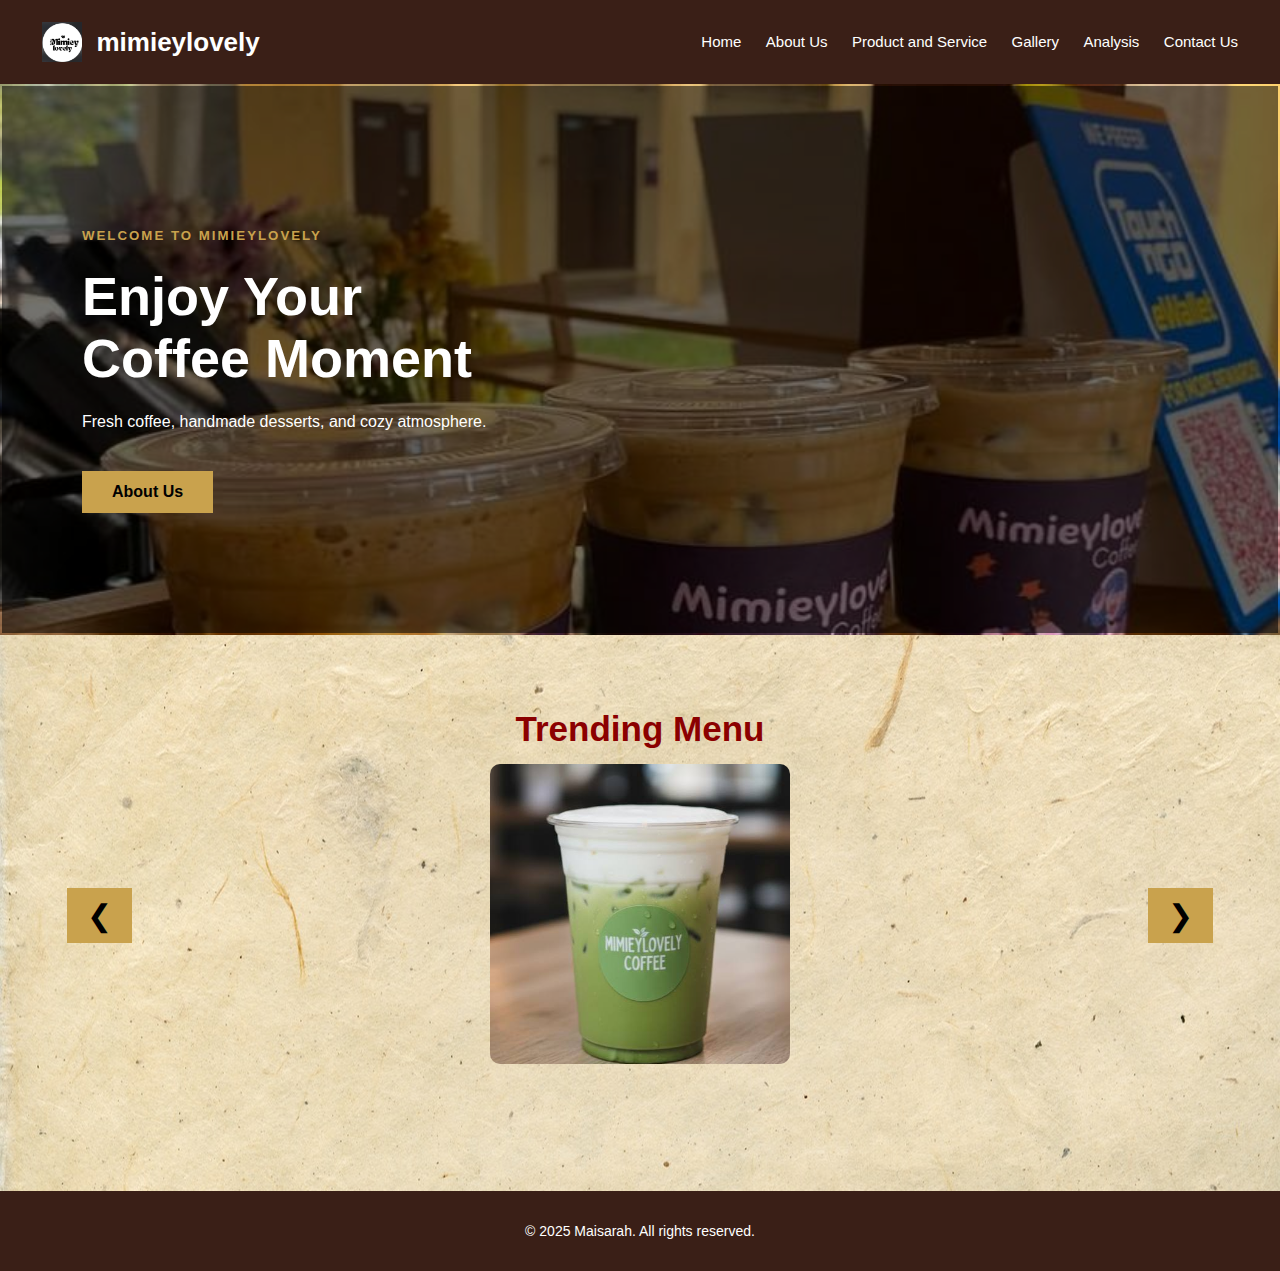
<file: index.html>
<!DOCTYPE html>
<html>
<head>
    <meta charset="utf-8">
    <meta name="viewport" content="width=device-width, initial-scale=1">
    <title>Mimieylovely Cafe</title>
    <link rel="stylesheet" href="style.css">
</head>

<body>
 

<table class="nav-bar">
  <tr>
   <td class="logo-area">
      <img src="image/logo.jpg" class="logo-img">
      <span class="logo-text">mimieylovely</span>
    </td>
    <td align="right" class="nav-links">
      <a href="index.html">Home</a>
      <a href="about_us.html">About Us</a>
      <a href="product_service.html">Product and Service</a>
      <a href="gallery.html">Gallery</a>
      <a href="analysis.html">Analysis</a>
      <a href="contact_detail.html">Contact Us</a>

    </td>
  </tr>
</table>

<table class="hero">
  <tr>
    <td class="hero-content">
      <h5>WELCOME TO MIMIEYLOVELY</h5>
      <h1>Enjoy Your<br>Coffee Moment</h1>
      <p>Fresh coffee, handmade desserts, and cozy atmosphere.</p>
      <a href="about_us.html" class="btn">About Us</a>
   
  </tr>
</table>




<table class="trending">
  <tr>
    <th colspan="3">Trending Menu</th>
  </tr>

  <tr>
    <td align="center">
      <button onclick="prevSlide()">❮</button>
    </td>

    <td align="center">
      <img id="menuSlide"
           src="image/matcha.jpg"
           class="menu-img">
    </td>

    <td align="center">
      <button onclick="nextSlide()">❯</button>
    </td>
  </tr>
</table>

<script>

  const images = [
    "image/dirtymatcha.jpg",
    "image/mactaro.jpg",
    "image/taro.jpg",
    "image/matcha.jpg",
  ];

  let currentIndex = 0;
  const slideImg = document.getElementById("menuSlide");

  function nextSlide() {
    currentIndex++;
    if (currentIndex >= images.length) {
      currentIndex = 0;
    }
    slideImg.src = images[currentIndex];
  }

  function prevSlide() {
    currentIndex--;
    if (currentIndex < 0) {
      currentIndex = images.length - 1;
    }
    slideImg.src = images[currentIndex];
  }

  {
   alert("Welcome to Mimieylovely home page 😎 <3 \n Hope you enjoy your time")
  }

</script>

<table class="footer">
    <tr>
        <td>&copy 2025 Maisarah. All rights reserved.</td>
    </tr>
</table>

</body>



</html>
</file>
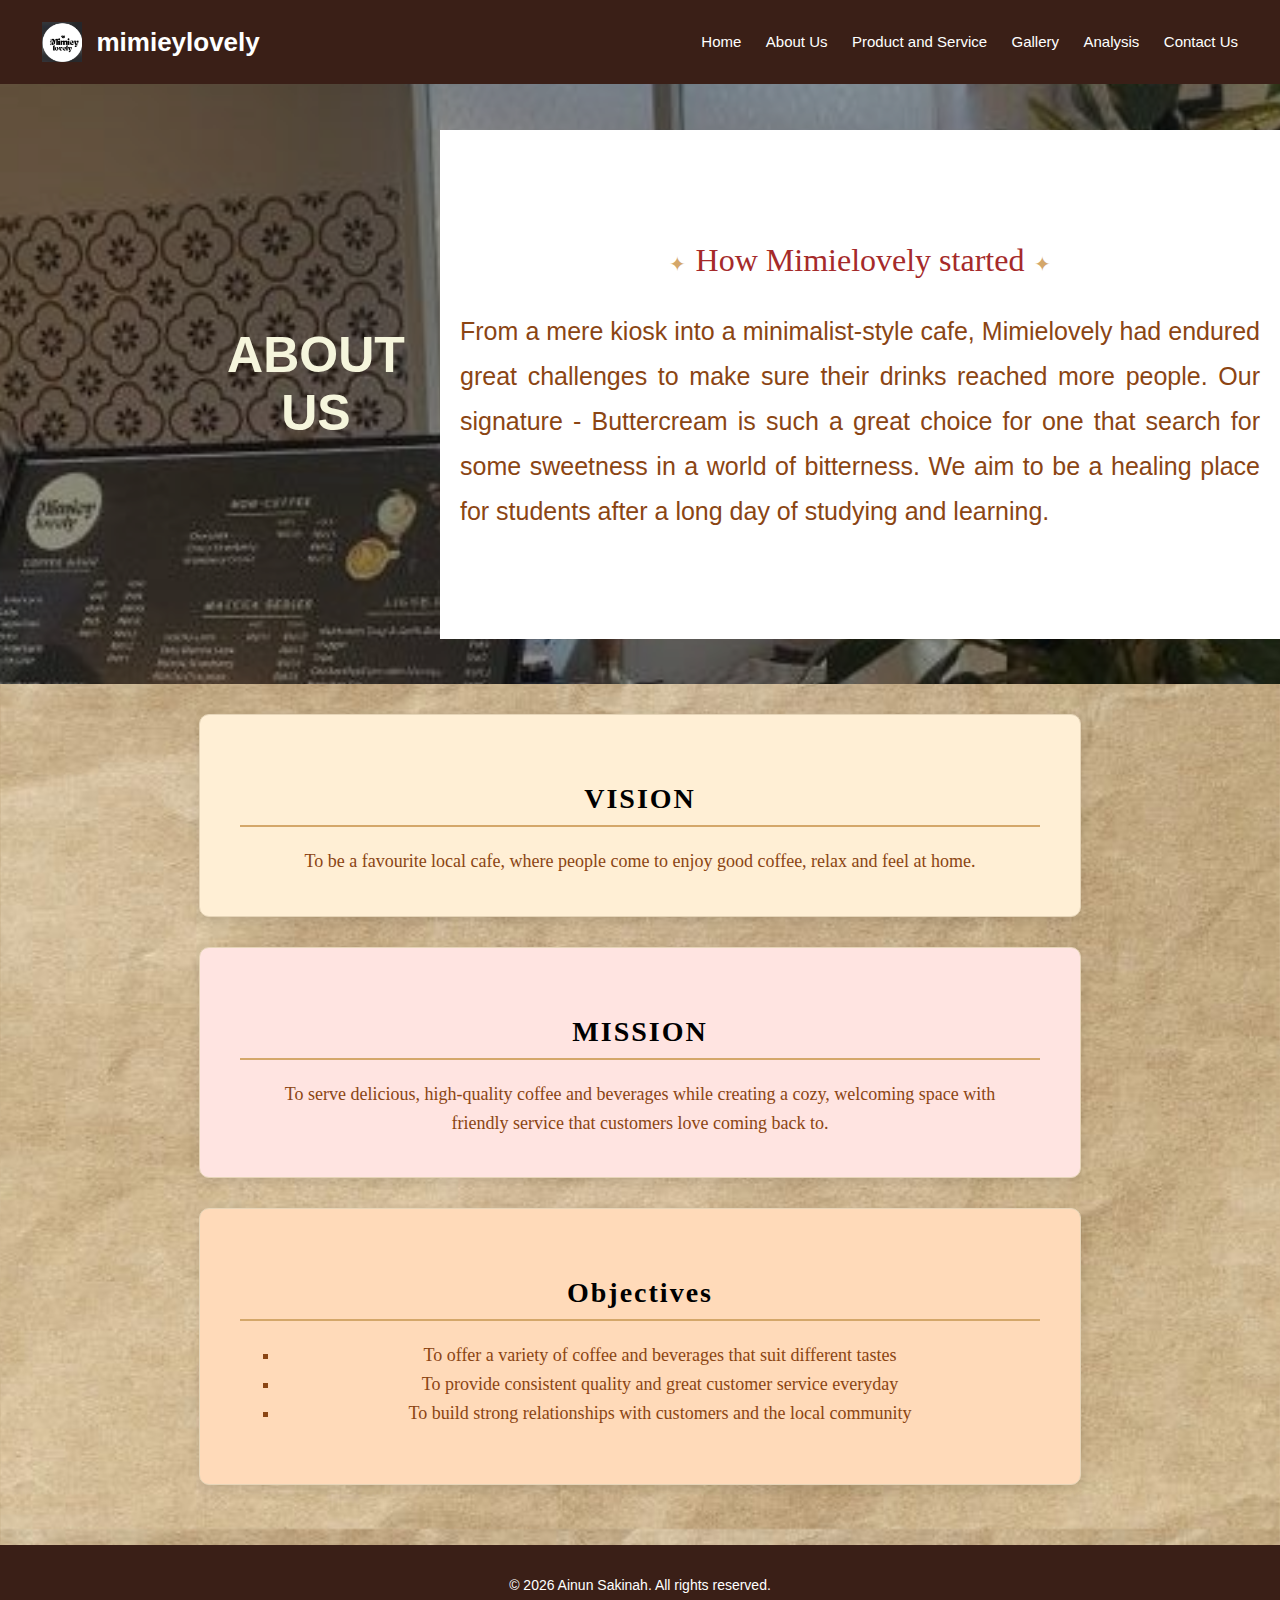
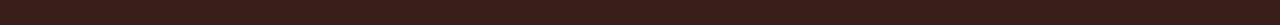
<file: about_us.html>
<!DOCTYPE html>
<html>
<head>
	<meta charset="utf-8">
	<meta name="viewport" content="width=device-width, initial-scale=1">
	<title>About Us</title>

	<link rel="stylesheet" type="text/css" href="CSS/style1.css">
	<style>
		body
		{
			background-image: url(image/bg_image.jpg);
			width: 100%;
			height: 500px;
			background-size: 100%;
			background-position: center;
		}
		h1
		{
			font-size: 50px;
			color: beige;
			text-align: center;
		}
		.story-section h3
		{
			color: brown;
			font-size: 32px;
			font-weight: 400;
			margin-bottom: 30px;
			font-family: Georgia, serif;

		}
		.story-section p
		{
			font-family: arial;
			text-align: justify;
			font-size: 25px;
			color: saddlebrown;
			line-height: 1.8;
			font-weight: 300;
		}

		section 
		{
			position: relative;
			height: 600px;
			background-image: url(image/bg.jpeg);
			background-size: cover;
			background-position: center;
			background-attachment: fixed;
			display: flex;
			align-items: center;
			justify-content: center;
			overflow: hidden;
		}
		@media (max-width: 768px)
		{
			section
			{
				height: 500px;
			}

			section h1
			{
				font-size: 48px;
				letter-spacing: 4px;
			}

		}
		
	</style>
</head>
<body>

<table class="nav-bar">
  <tr>
   <td class="logo-area">
      <img src="image/logo.jpeg" class="logo-img">
      <span class="logo-text">mimieylovely</span>
    </td>
    <td align="right" class="nav-links">
      <a href="index.html">Home</a>
      <a href=about_us.html>About Us</a>
      <a href="product_service.html">Product and Service</a>
      <a href="gallery.html">Gallery</a>
      <a href="analysis.html">Analysis</a>
      <a href="contact_detail.html">Contact Us</a>

    </td>
  </tr>
</table>

	<section>
		<h1>ABOUT US</h1>
		<br>
		

		<div class="story-section">
			<h3>How Mimielovely started</h3>

			<p>From a mere kiosk into a minimalist-style cafe, Mimielovely had endured great challenges to make sure their drinks reached more people. Our signature - Buttercream is such a great choice for one that search for some sweetness in a world of bitterness. We aim to be a healing place for students after a long day of studying and learning.  </p>
		</div>
	</section>
	
<div class="vision">
	<h3>VISION</h3>

	<p>To be a favourite local cafe, where people come to enjoy good coffee, relax and feel at home.</p>
</div>



<div class="mission">
	<h3>MISSION</h3>
		<p>To serve delicious, high-quality coffee and beverages while creating a cozy, welcoming space with friendly service that customers love coming back to.</p>
</div>
	
<div class="objectives">
	<h3>Objectives</h3>

	<ul style="list-style-type: square;">
		<li>To offer a variety of coffee and beverages that suit different tastes</li>
		<li>To provide consistent quality and great customer service everyday</li>
		<li>To build strong relationships with customers and the local community</li>
	</ul>
</div>
<table class="footer">
    <tr>
        <td>&copy; 2026 Ainun Sakinah. All rights reserved.</td>
    </tr>
</table>
	
</body>
</html>
</file>
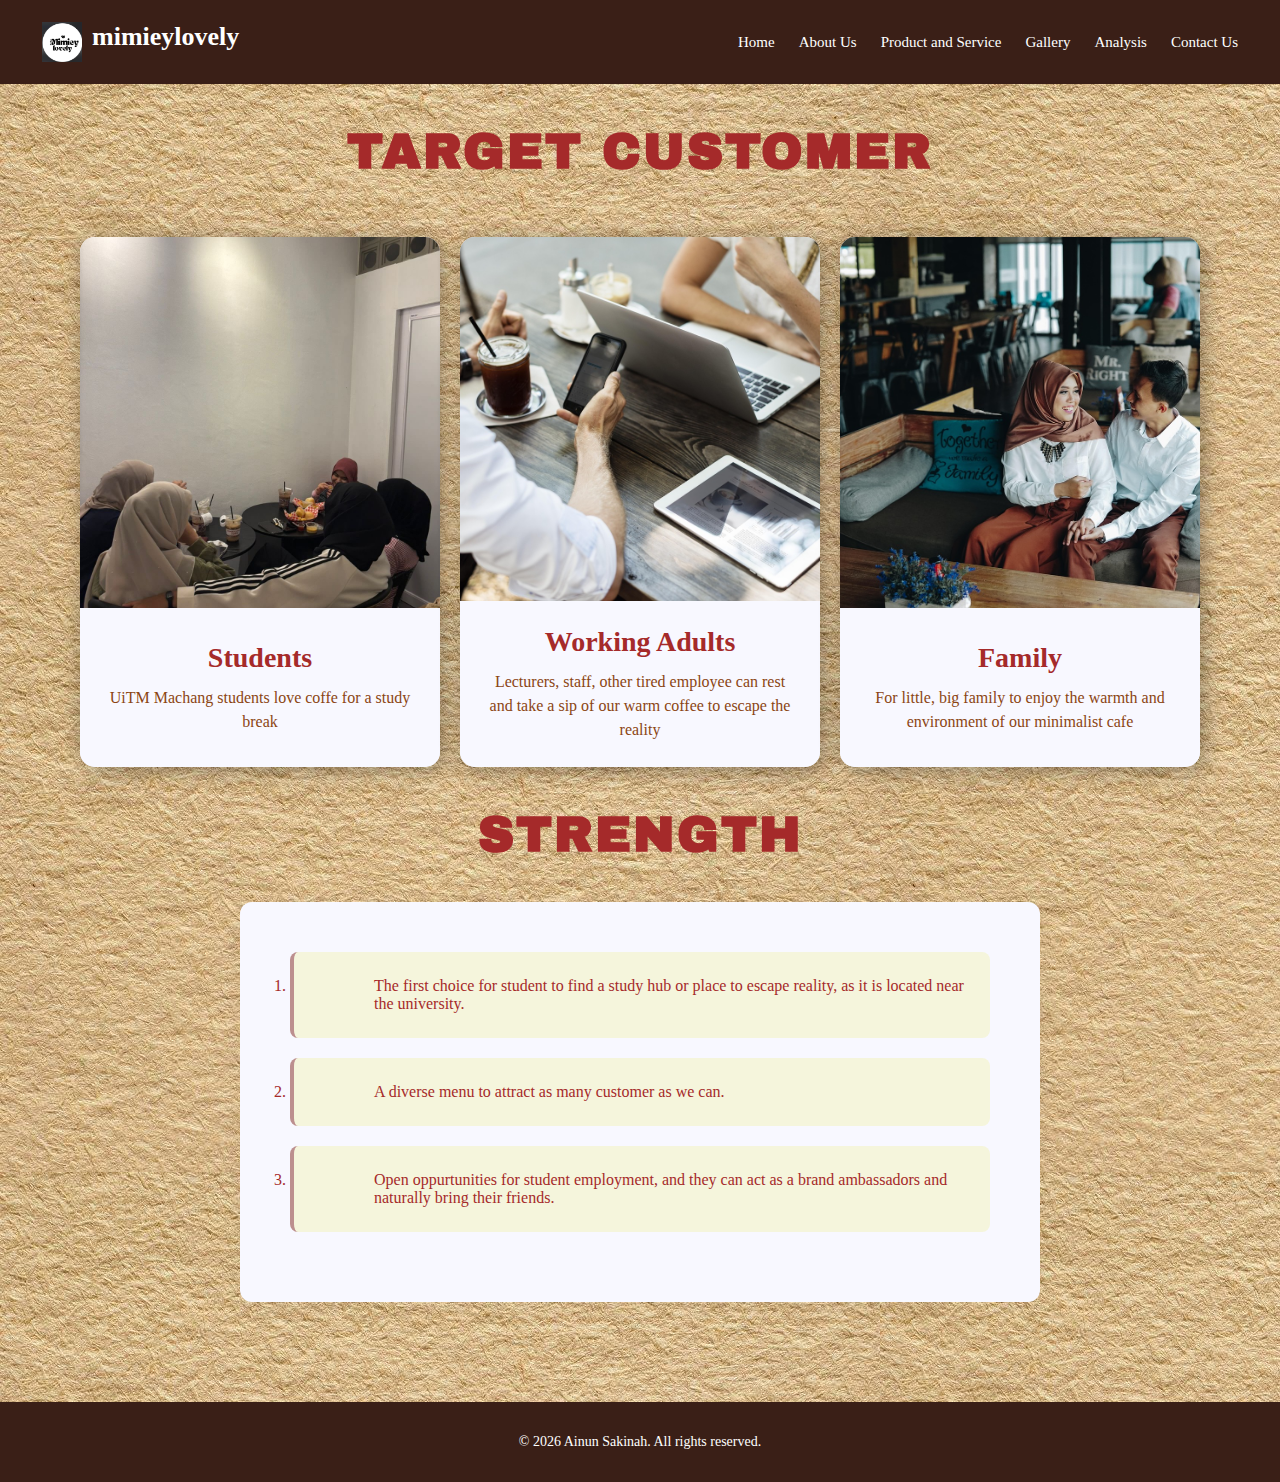
<file: analysis.html>
<!DOCTYPE html>
<html>
<head>
	<meta charset="utf-8">
	<meta name="viewport" content="width=device-width, initial-scale=1">
	<title>Analysis</title>
	
	<link rel="stylesheet" type="text/css" href="CSS/style_analysis.css">
	<link href='https://fonts.googleapis.com/css?family=Archivo Black' rel='stylesheet'>
	<style>
		body 
		{
			background-image: url(image/bg2.jpg);
		}
		.page-title
		{
			font-family: 'archivo black';
			text-align: center;
			color: brown;
			font-size: 50px;
			letter-spacing: 2px;
			margin-bottom: 40px;
			margin-top: 40px;
		}
		.title  
		{
			font-family: 'archivo black';
			text-align: center;
			color: brown;
			font-size: 50px;
			letter-spacing: 2px;
		}
		li 
		{
			counter-increment: strength-counter;
			position: relative;
			padding: 25px 25px 25px 80px;
			margin-bottom: 20px;
			background: beige;
			border-radius: 8px;
			border-left: 4px solid rosybrown;
			font-size: 16px;
			color: brown;
			transition: all 0.3s ease;
		}
		li:hover 
		{
			background: brown;
			color: beige;
		}
	
	</style>
</head>
<body>

	<table class="nav-bar">
  <tr>
   <td class="logo-area">
      <img src="image/logo.jpeg" class="logo-img">
      <span class="logo-text">mimieylovely</span>
    </td>
    <td align="right" class="nav-links">
      <a href="index.html">Home</a>
      <a href=about_us.html>About Us</a>
      <a href="product_service.html">Product and Service</a>
      <a href="gallery.html">Gallery</a>
      <a href="analysis.html">Analysis</a>
      <a href="contact_detail.html">Contact Us</a>

    </td>
  </tr>
</table>

	<h1 class="page-title">TARGET CUSTOMER</h1>
	<br>
<div class="cards-container">
	<div class="card">
		<div class="card-front">
			<img src="image/students.jpg" alt="Image of students at cafe" class="card-image">
			<div class="card-info">
				<h2 class="card-title">Students</h2>
				<p class="card-subtitle">UiTM Machang students love coffe for a study break</p>
			</div>
		</div>
	

		<div class="card-back">
			<div class="icon">☕</div>
			<h2>Our most loyal customers</h2>
			<p>Students at UiTM Machang have discovered that coffee breaks are essential for maintaining focus and productivity during intense study sessions. They have bond over matcha, taro and buttercream while discussing their assignment and notes</p>
		</div>
	</div>


	<div class="card">
		<div class="card-front">
			<img src="image/work.jpg" alt="Image of working people" class="card-image">
			<div class="card-info">
				<h2 class="card-title">Working Adults</h2>
				<p class="card-subtitle">Lecturers, staff, other tired employee can rest and take a sip of our warm coffee to escape the reality</p>
			</div>
		</div>
	

		<div class="card-back">
			<div class="icon">☕</div>
			<h2>For our tired workers</h2>
			<p>Lecturers, staff and others deserved a hug-like coffee to get them relax even for a while. The smoothness of our latte, with a slight bitterness from coffee take the relaxation to another level.</p>
		</div>
	</div>

	<div class="card">
		<div class="card-front">
			<img src="image/family.jpg" alt="Image of family at cafe" class="card-image">
			<div class="card-info">
				<h2 class="card-title">Family</h2>
				<p class="card-subtitle">For little, big family to enjoy the warmth and environment of our minimalist cafe</p>
			</div>
		</div>
	

		<div class="card-back">
			<div class="icon">☕</div>
			<h2>For community</h2>
			<p>When a family want to have a little time with their little ones, or to have a small gathering; our cafe is a perfect choice to enjoy a calm and peaceful environment</p>
		</div>
	</div>
</div>


<h1 class="title">STRENGTH</h1>
<div class="strength">
<ol>
	<li>The first choice for student to find a study hub or place to escape reality, as it is located near the university.</li>
	<li>A diverse menu to attract as many customer as we can.</li>
	<li>Open oppurtunities for student employment, and they can act as a brand ambassadors and naturally bring their friends.</li>
</ol>
</div>

<table class="footer">
    <tr>
        <td>&copy; 2026 Ainun Sakinah. All rights reserved.</td>
    </tr>
</table>
</body>
</html>
</file>
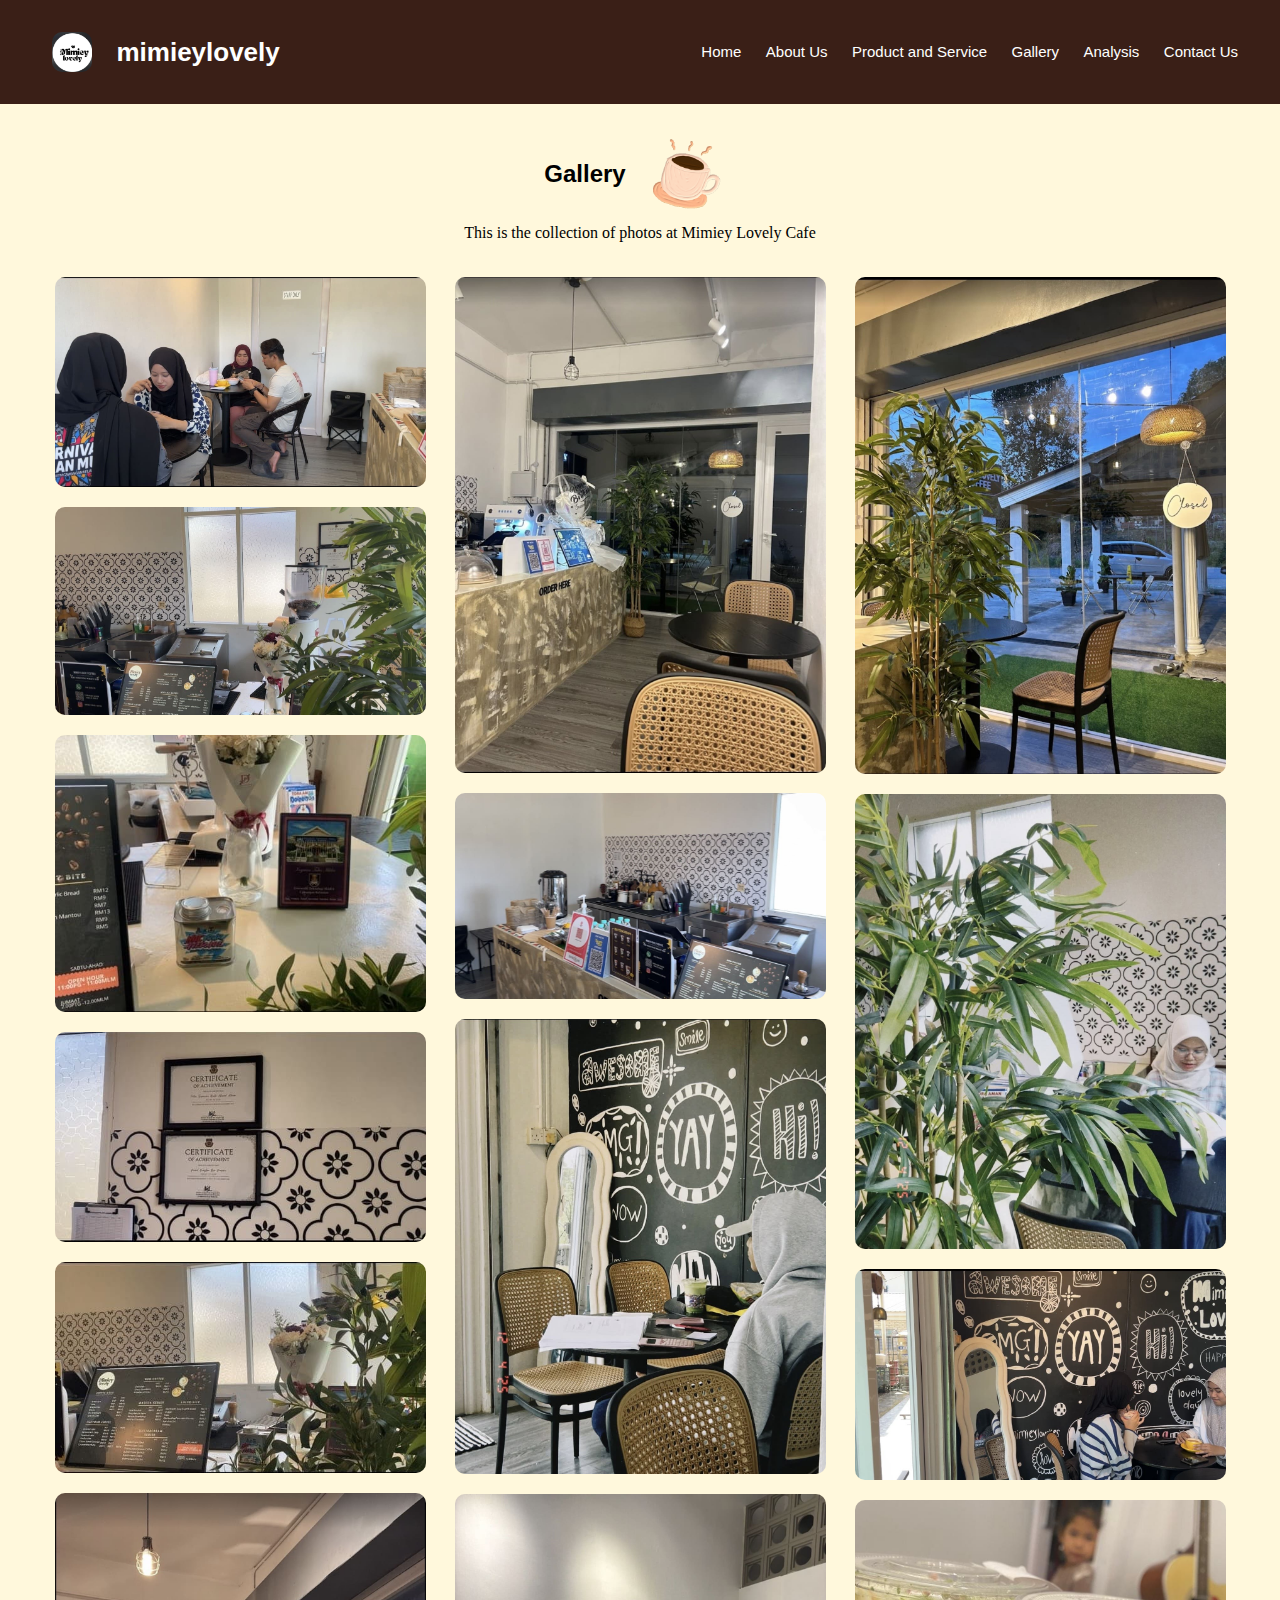
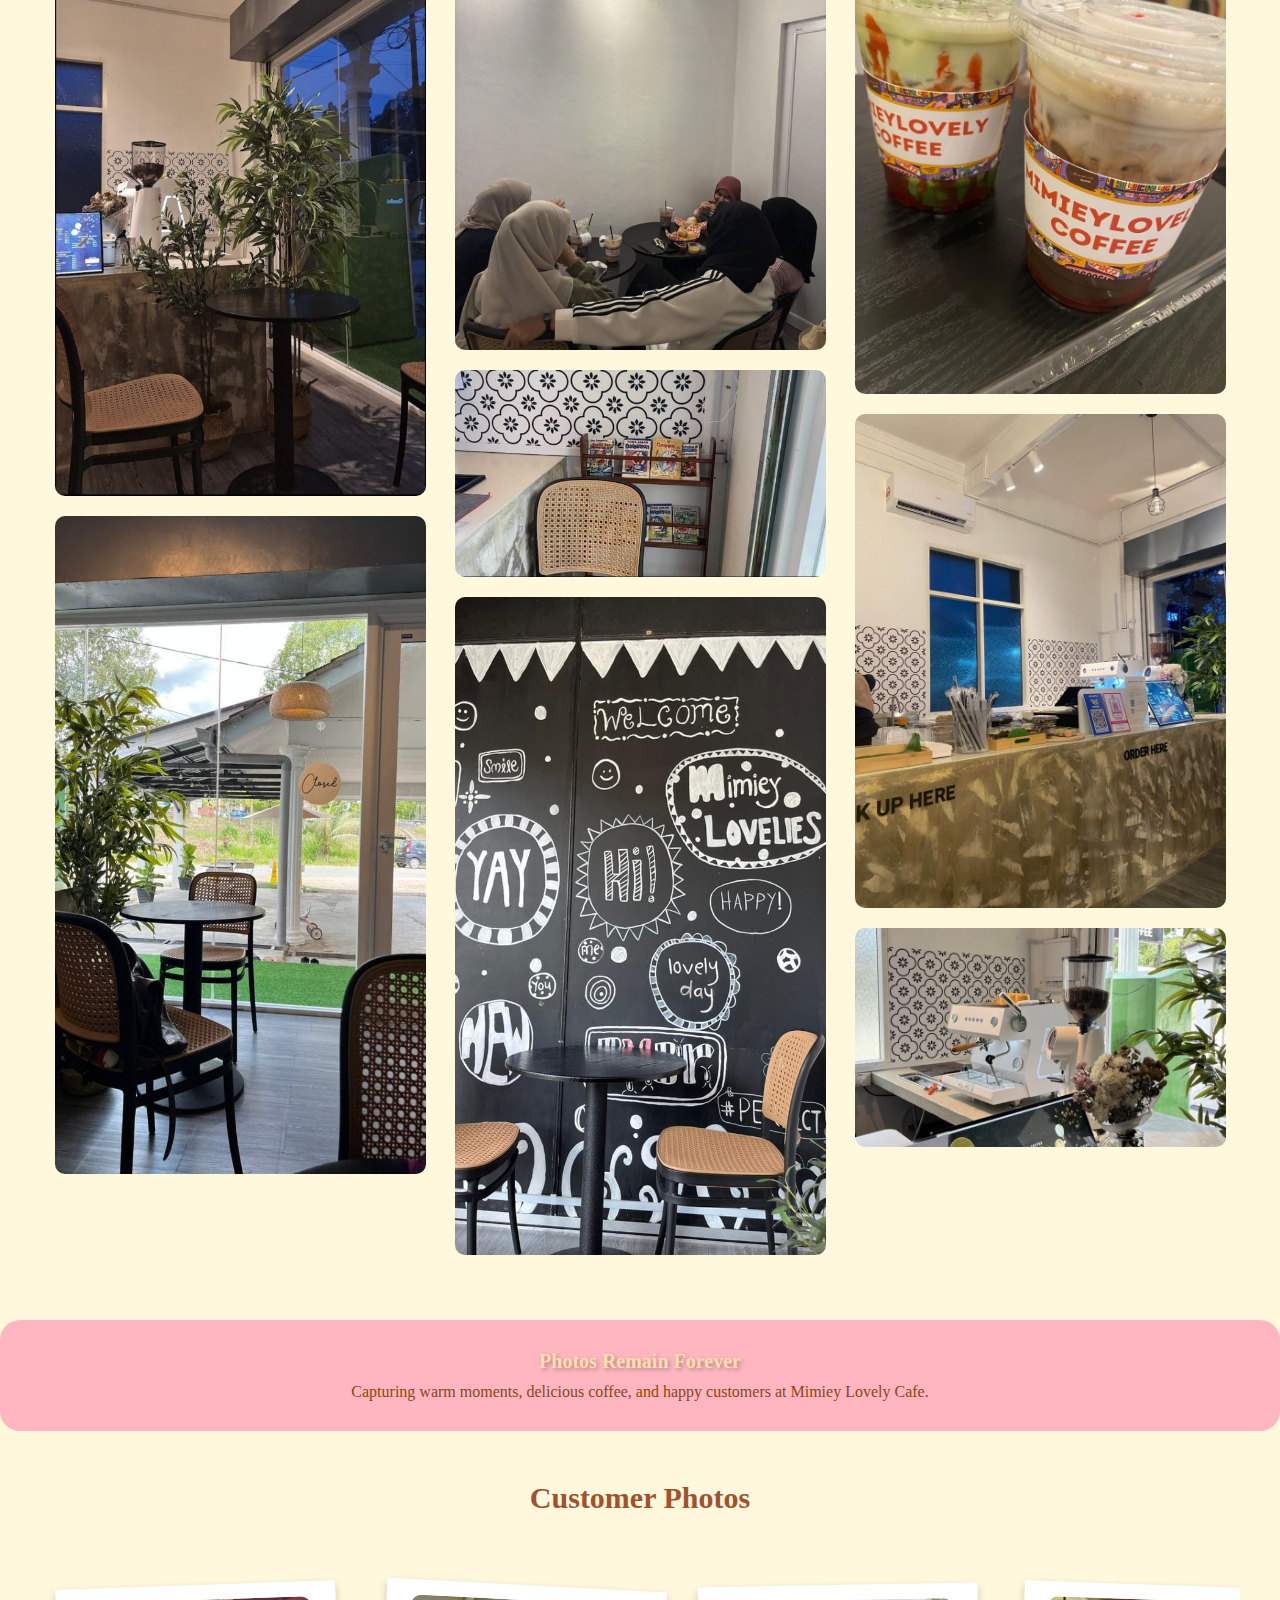
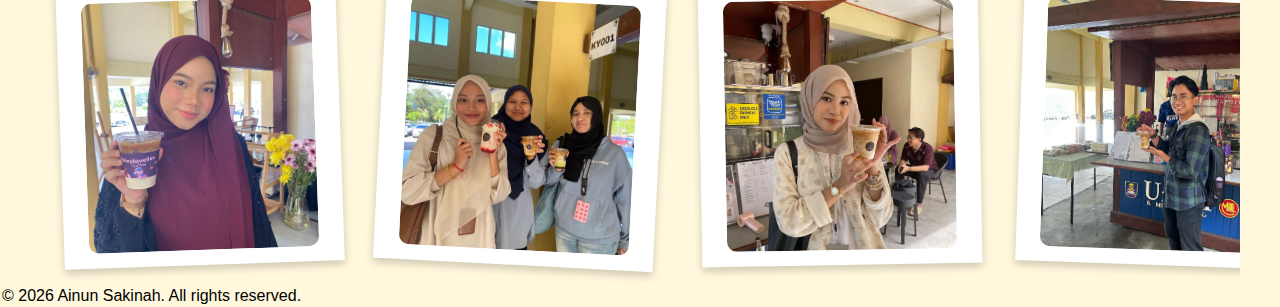
<file: Gallery.html>
<!DOCTYPE html>
<html>
<head>
	<meta charset="utf-8">
	<meta name="viewport" content="width=device-width, initial-scale=1">
	<title>Gallery</title>
	<link rel="stylesheet" type="text/css" href="css/style.css">
	<link rel="stylesheet" type="text/css" href="css/gallery.css">
</head>
<body>

	<table class="nav-bar">
  <tr>
   <td class="logo-area">
      <img src="Image/LogoMimieyLovely.jpg" class="logo-img">
      <span class="logo-text">mimieylovely</span>
    </td>
    <td align="right" class="nav-links">
      <a href="index.html">Home</a>
      <a href=about_us.html>About Us</a>
      <a href="product_service.html">Product and Service</a>
      <a href="gallery.html">Gallery</a>
      <a href="analysis.html">Analysis</a>
      <a href="contact_detail.html">Contact Us</a>

    </td>
    </tr>
    </table>
    <div class="header-gallery">
    <div class="title-gallery">
    <h2>Gallery</h2>
    <img src="Gif/coffee.gif" alt="Images of coffee" class="gif-gallery">
    </div>
    <p>This is the collection of photos at Mimiey Lovely Cafe</p>
    </div>

    <div class="container">
    	<div class="column">
    		<img src="Image/GambarMai.jpg">
    		<img src="Image/coffeemachine.jpg">
         <img src="Image/coffeebean.jpg">
        <img src="Image/certificate.jpg">
        <img src="Image/menu.jpg">
        <img src="Image/nightview.jpg">
        <img src="Image/kerusi.jpg">    
    	</div>

    	<div class="column">
    		<img src="Image/counter.jpg">
        <img src="Image/GambarCafe.jpg">
    		<img src="Image/student.jpg">
    		<img src="Image/students.jpg">
        <img src="Image/chair.jpg"> 
        <img src="Image/wallart.jpg">
    	</div>

    	<div class="column">
    		<img src="Image/outsideview.jpg">
    		<img src="Image/tree.jpg">
        <img src="Image/GambarSab.jpg">
        <img src="Image/drinks.jpg">
        <img src="Image/waitingtime.jpg"> 
        <img src="Image/mesinkopi2.jpg">    
      </div>
    </div>

    <section class="gallery-section">
  <h2>Photos Remain Forever</h2>
  <p>Capturing warm moments, delicious coffee, and happy customers at Mimiey Lovely Cafe.</p>
   </section>


     <h1>Customer Photos</h1>

    <div class="container">
     
        <div class="gallery">
            <div class="polaroid">
                <div class="photo">
                    <img src="images/customer1.jpeg" alt="Customer 1">
                </div>
            </div>
            <div class="polaroid">
                <div class="photo">
                    <img src="images/customer2.jpeg" alt="Customer 2">
                </div>
            </div>
            <div class="polaroid">
                <div class="photo">
                    <img src="images/customer3.jpeg" alt="Customer 3">
                </div>
            </div>
            <div class="polaroid">
                <div class="photo">
                    <img src="images/customer4.jpeg" alt="Customer 4">
                </div>
            </div>
            <div class="polaroid">
                <div class="photo">
                    <img src="images/customer5.jpeg" alt="Customer 5">
                </div>
            </div>
            <div class="polaroid">
                <div class="photo">
                    <img src="images/customer6.jpeg" alt="Customer 6">
                </div>
            </div>
        </div>
    </div>
<table class="footer">
    <tr>
        <td>&copy; 2026 Ainun Sakinah. All rights reserved.</td>
    </tr>
</table>
</body>
</html>
</file>
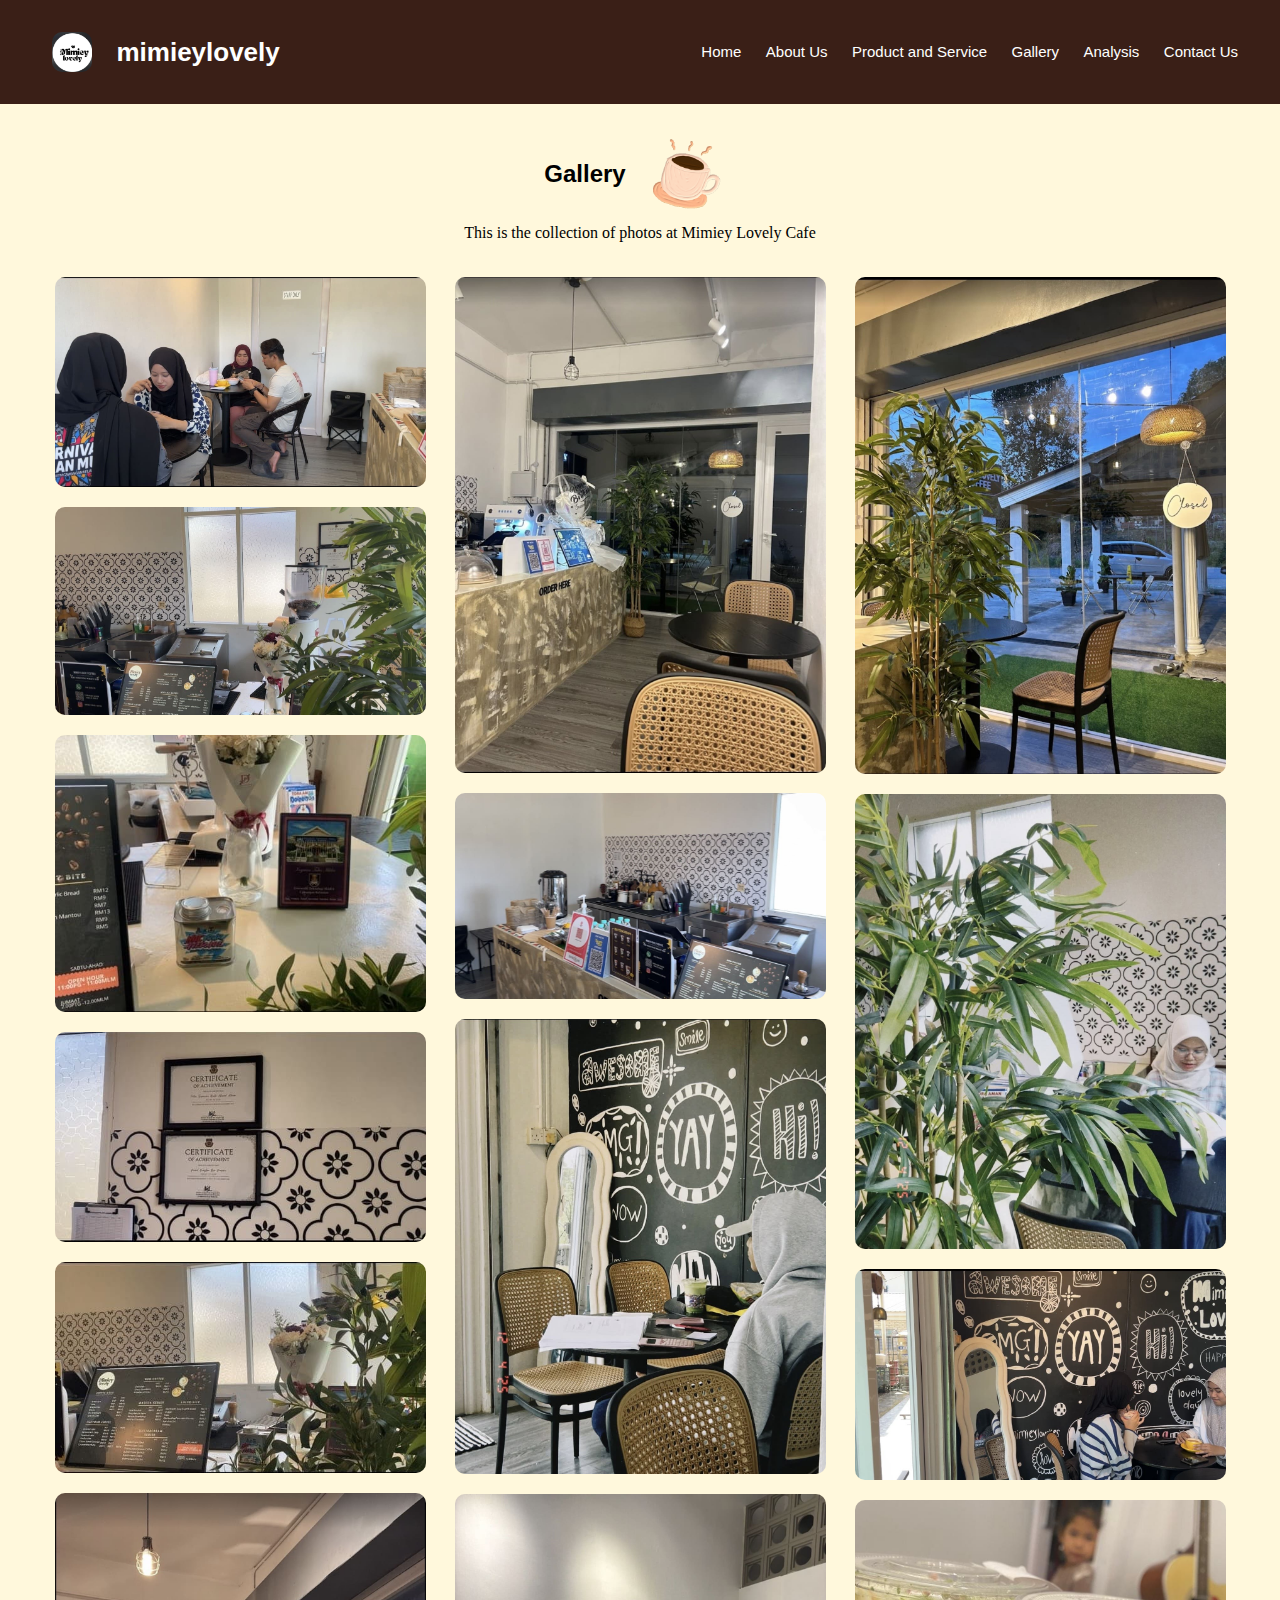
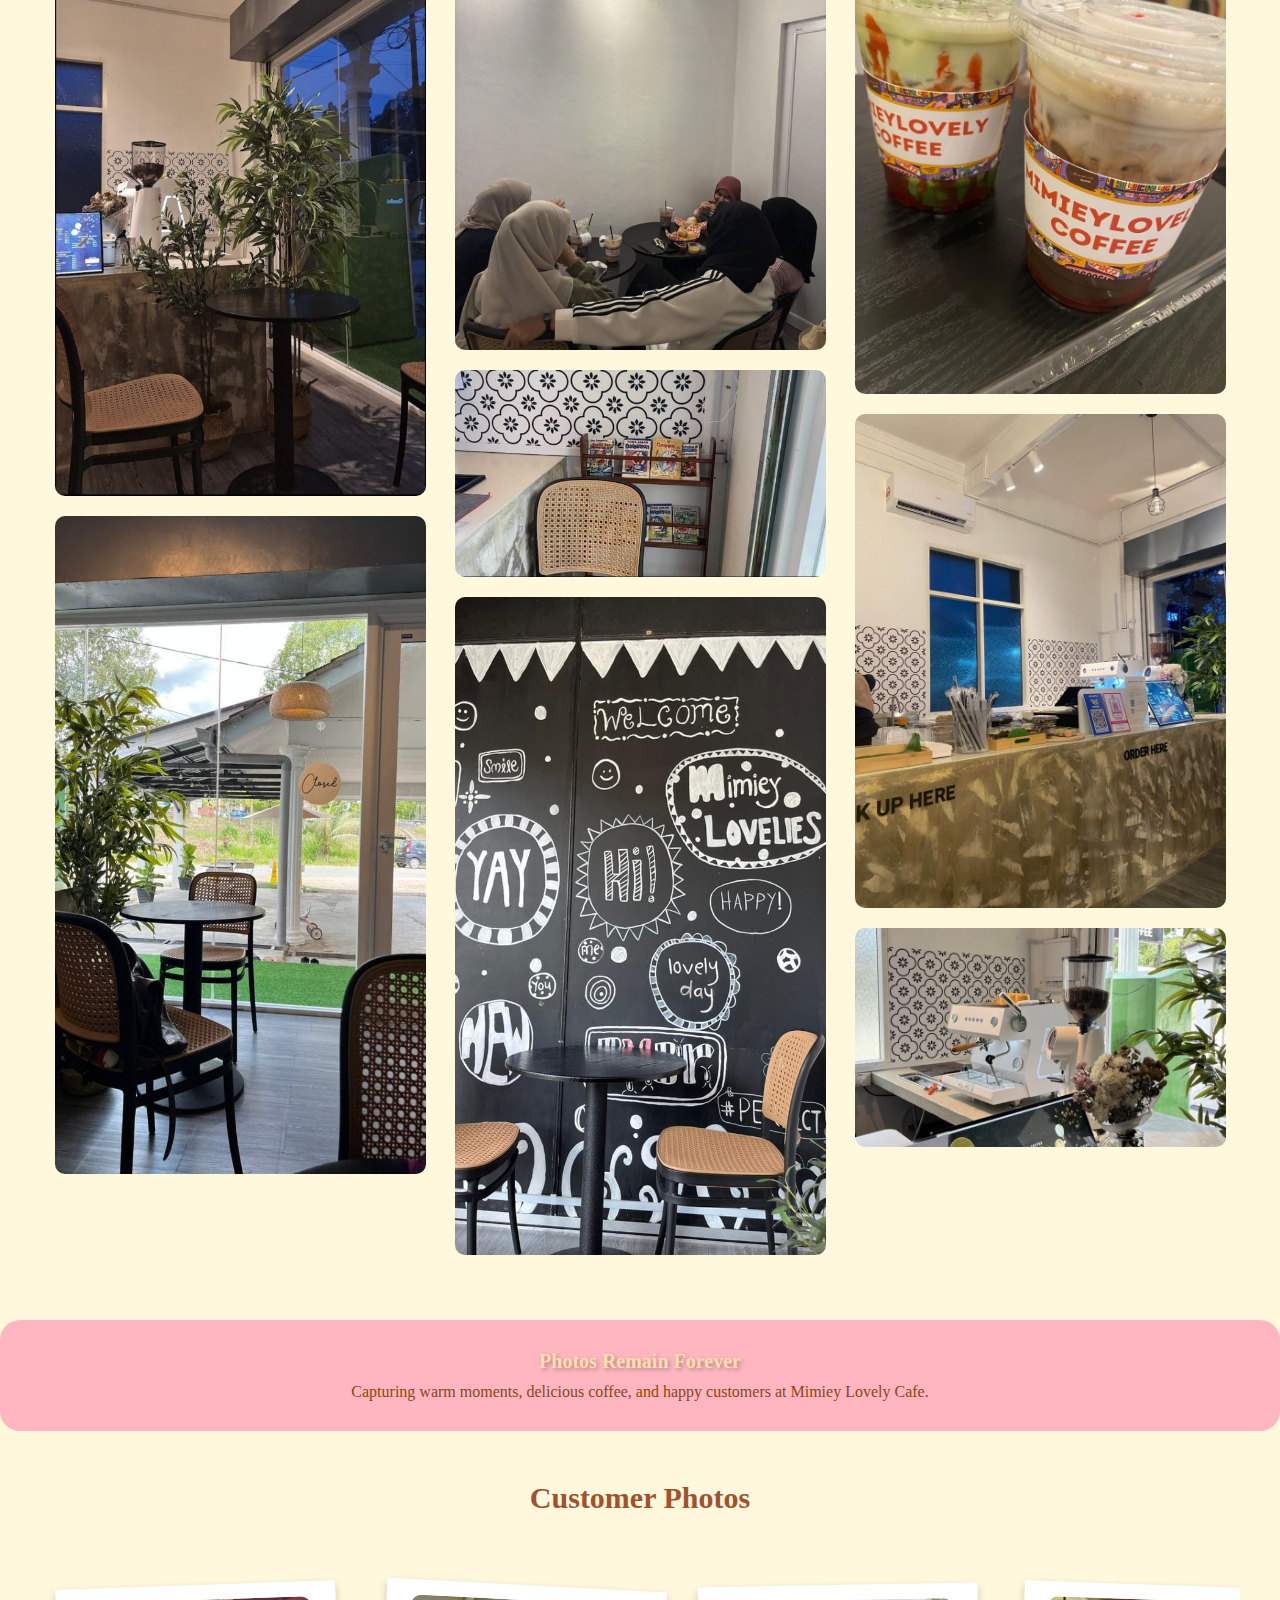
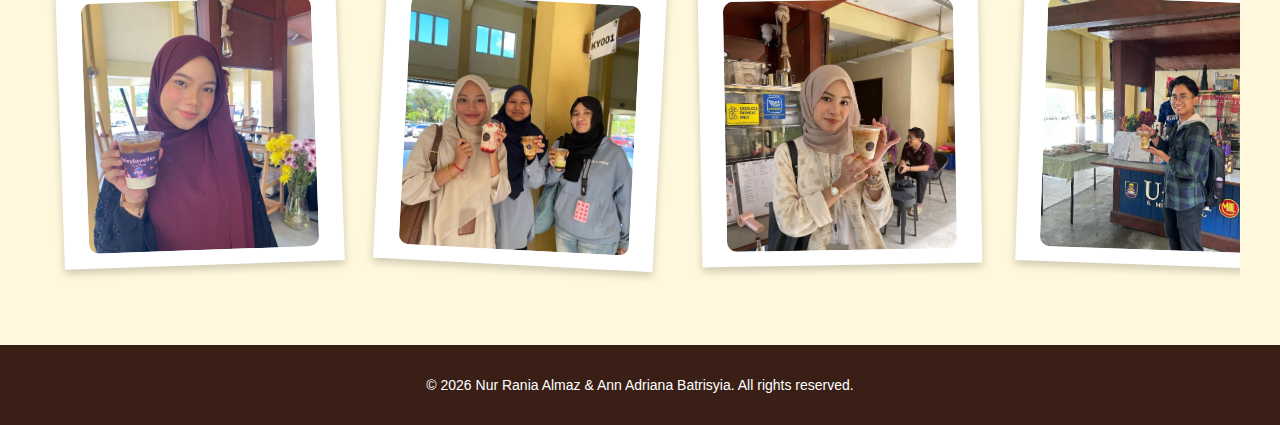
<file: gallery.html>
<!DOCTYPE html>
<html>
<head>
	<meta charset="utf-8">
	<meta name="viewport" content="width=device-width, initial-scale=1">
	<title>Gallery</title>
	<link rel="stylesheet" type="text/css" href="css/style.css">
	<link rel="stylesheet" type="text/css" href="css/gallery.css">
	<style>
	.footer {
	width: 100%;
   background: #3a1f17;
   color: white;
   margin-top: 60px;
   margin-left: -20px;
   margin-right: -20px;
   width: calc(100% + 40px);
	}
		
   .footer td {
   text-align: center;
   padding: 30px;
   color: white;
   font-size: 14px;
}
	</style>
</head>
<body>

	<table class="nav-bar">
  <tr>
   <td class="logo-area">
      <img src="Image/LogoMimieyLovely.jpg" class="logo-img">
      <span class="logo-text">mimieylovely</span>
    </td>
    <td align="right" class="nav-links">
      <a href="index.html">Home</a>
      <a href=about_us.html>About Us</a>
      <a href="product_service.html">Product and Service</a>
      <a href="gallery.html">Gallery</a>
      <a href="analysis.html">Analysis</a>
      <a href="contact_detail.html">Contact Us</a>

    </td>
    </tr>
    </table>
    <div class="header-gallery">
    <div class="title-gallery">
    <h2>Gallery</h2>
    <img src="Gif/coffee.gif" alt="Images of coffee" class="gif-gallery">
    </div>
    <p>This is the collection of photos at Mimiey Lovely Cafe</p>
    </div>

    <div class="container">
    	<div class="column">
    		<img src="Image/GambarMai.jpg">
    		<img src="Image/coffeemachine.jpg">
         <img src="Image/coffeebean.jpg">
        <img src="Image/certificate.jpg">
        <img src="Image/menu.jpg">
        <img src="Image/nightview.jpg">
        <img src="Image/kerusi.jpg">    
    	</div>

    	<div class="column">
    		<img src="Image/counter.jpg">
        <img src="Image/GambarCafe.jpg">
    		<img src="Image/student.jpg">
    		<img src="Image/students.jpg">
        <img src="Image/chair.jpg"> 
        <img src="Image/wallart.jpg">
    	</div>

    	<div class="column">
    		<img src="Image/outsideview.jpg">
    		<img src="Image/tree.jpg">
        <img src="Image/GambarSab.jpg">
        <img src="Image/drinks.jpg">
        <img src="Image/waitingtime.jpg"> 
        <img src="Image/mesinkopi2.jpg">    
      </div>
    </div>

    <section class="gallery-section">
  <h2>Photos Remain Forever</h2>
  <p>Capturing warm moments, delicious coffee, and happy customers at Mimiey Lovely Cafe.</p>
   </section>


     <h1>Customer Photos</h1>

    <div class="container">
     
        <div class="gallery">
            <div class="polaroid">
                <div class="photo">
                    <img src="images/customer1.jpeg" alt="Customer 1">
                </div>
            </div>
            <div class="polaroid">
                <div class="photo">
                    <img src="images/customer2.jpeg" alt="Customer 2">
                </div>
            </div>
            <div class="polaroid">
                <div class="photo">
                    <img src="images/customer3.jpeg" alt="Customer 3">
                </div>
            </div>
            <div class="polaroid">
                <div class="photo">
                    <img src="images/customer4.jpeg" alt="Customer 4">
                </div>
            </div>
            <div class="polaroid">
                <div class="photo">
                    <img src="images/customer5.jpeg" alt="Customer 5">
                </div>
            </div>
            <div class="polaroid">
                <div class="photo">
                    <img src="images/customer6.jpeg" alt="Customer 6">
                </div>
            </div>
        </div>
    </div>
<table class="footer">
    <tr>
        <td>&copy; 2026 Nur Rania Almaz & Ann Adriana Batrisyia. All rights reserved.</td>
    </tr>
</table>
</body>
</html>
</file>
<file: style.css>
body {
  margin: 0;
  font-family: Arial, sans-serif;
}

.nav-bar {
  width: 100%;
  background: #3a1f17;
}

.nav-bar td {
  padding: 20px 40px;
}

.logo {
  font-size: 26px;
  font-weight: bold;
  color: white;
}
.logo-area {
  vertical-align: middle;
}

.logo-img {
  width: 40px;     
  height: 40px;
  vertical-align: middle;
  margin-right: 10px;
}

.logo-text {
  font-size: 26px;
  font-weight: bold;
  color: white;
  vertical-align: middle;
}
.nav-links a {
  color: white;
  text-decoration: none;
  margin-left: 20px;
  font-size: 15px;
}

.nav-links a:hover {
  color: #c9a24d;
}

.audio {

}

.hero {
  width: 100%;
  height: 500px;
  background-image: url("image/pic1.jpg");
  background-size: cover;
  background-position: center;
  color: white;
}

.hero-content {
  background: rgba(0,0,0,0.55);
  padding: 120px 80px;
}

.hero-content h5 {
  letter-spacing: 2px;
  color: #c9a24d;
}

.hero-content h1 {
  font-size: 54px;
  margin: 20px 0;
}

.hero-content p {
  width: 450px;
  line-height: 1.6;
}

.hero-content button {
  padding: 12px 30px;
  margin-right: 10px;
  margin-top: 20px;
  border: none;
  background: #c9a24d;
  cursor: pointer;
}

.trending {
  width: 100%;
  background-image: url("image/pink1.jpg");
  background-size: cover;
  background-position: center;
  background-repeat: no-repeat;
  text-align: center;

  padding: 60px 0 120px;  
  margin: 0;              
}

.trending table {
  margin: auto;
}

.menu-img {
  width: 300px;
  height: 300px;
  object-fit: cover;
  border-radius: 10px;
}

.trending th {
    font-size: 35px;      
    font-weight: bold;
    color: darkred;
    padding: 12px;
}

.trending button {
  font-size: 30px;
  background: #c9a24d;
  border: none;
  padding: 10px 20px;
  cursor: pointer;
}

.trending button:hover {
  background: #b8923f;
}

.btn {
  display: inline-block;
  padding: 12px 30px;
  margin-top: 20px;
  margin-right: 10px;
  background: #c9a24d;
  color: black;
  text-decoration: none;
  font-weight: bold;
}

.btn:hover {
  background: #b8923f;
}


.footer {
  width: 100%;
  background: #3a1f17;
  color: white;
  margin: 0;             
  padding: 0;
}

.footer td {
  text-align: center;
  padding: 30px;
  font-size: 14px;
}
</file>
<file: CSS/style1.css>
body {
  margin: 0;
  font-family: Arial, sans-serif;
}

.nav-bar {
  width: 100%;
  background: #3a1f17;
  margin: 0;
}

.nav-bar td {
  padding: 20px 40px;
}

.logo {
  font-size: 26px;
  font-weight: bold;
  color: white;
}
.logo-area {
  vertical-align: middle;
}

.logo-img {
  width: 40px;     
  height: 40px;
  vertical-align: middle;
  margin-right: 10px;
}

.logo-text {
  font-size: 26px;
  font-weight: bold;
  color: white;
  vertical-align: middle;
}
.nav-links a {
  color: white;
  text-decoration: none;
  margin-left: 20px;
  font-size: 15px;
}

.nav-links a:hover {
  color: #c9a24d;
}
.mission
{
	padding: 40px;
	border-radius: 10px;
	box-shadow:  0 4px 12px rgba(0, 0, 0, 0.1);
	max-width: 800px;
	margin: 0 auto;
	font-family: Tahoma;
	position: relative;
	border: 1px solid #e6d5b8;
	transition: all 0.3s ease;
	margin-top: 30px;
	background-color: mistyrose;

}
.mission h3
{
	font-size: 28px;
	margin-bottom: 20px;
	text-align: center;
	letter-spacing: 2px;
	border-bottom: 2px solid #d4a76a;
	padding-bottom: 10px;
	transition: color 0.3s ease;
}
.mission p 
{
	color: saddlebrown;
	font-size: 18px;
	line-height: 1.6;
	text-align: center;
	margin: 0;
	padding: 0 20px;
	transition: color 0.3s ease;
}
.mission:hover 
{
	background-color: saddlebrown;
	color: beige;
	box-shadow: 0 8px 16px 0 rgba(0, 0, 0, 0.6);
}
.mission:hover p
{
	color: wheat;
}
.mission:hover h3
{
	color: beige;
}
.vision
{
	padding: 40px;
	border-radius: 10px;
	box-shadow:  0 4px 12px rgba(0, 0, 0, 0.1);
	max-width: 800px;
	margin: 0 auto;
	font-family: Tahoma;
	position: relative;
	border: 1px solid #e6d5b8;
	transition: all 0.3s ease;
	margin-top: 30px;
	background-color: papayawhip;
}
.vision h3 
{
	font-size: 28px;
	margin-bottom: 20px;
	text-align: center;
	letter-spacing: 2px;
	border-bottom: 2px solid #d4a76a;
	padding-bottom: 10px;
	transition: color 0.3s ease;
}
.vision p 
{
	color: saddlebrown;
	font-size: 18px;
	line-height: 1.6;
	text-align: center;
	margin: 0;
	padding: 0 20px;
	transition: color 0.3s ease;
}
.vision:hover 
{
	background-color: saddlebrown;
	color: beige;
	box-shadow: 0 8px 16px 0 rgba(0, 0, 0, 0.6);
}
.vision:hover p
{
	color: wheat;
}
.vision:hover h3 
{
	color: beige;
}

.story-section h3:before {
    content: "✦";
    color: #d4a76a;
    margin-right: 10px;
    font-size: 20px;
}

.story-section h3:after {
    content: "✦";
    color: #d4a76a;
    margin-left: 10px;
    font-size: 20px;
}

section::before
{
	content: '';
	position: absolute;
	top: 0;
	left: 0;
	right: 0;
	bottom: 0;
	background: rgba(0, 0, 0, 0.4);
	z-index: 1;
}
section > *
{
	position: relative;
	z-index: 2;
	margin-left: 15%;
}
.story-section
{
	background: white;
	padding: 80px 20px;
	text-align: center;
	max-width: 800px;
	margin: 0 auto;
}
.objectives
{
	padding: 40px;
	border-radius: 10px;
	box-shadow:  0 4px 12px rgba(0, 0, 0, 0.1);
	max-width: 800px;
	margin: 0 auto;
	font-family: Tahoma;
	position: relative;
	border: 1px solid #e6d5b8;
	transition: all 0.3s ease;
	margin-top: 30px;
	background-color: peachpuff;
}
.objectives h3 
{
	font-size: 28px;
	margin-bottom: 20px;
	text-align: center;
	letter-spacing: 2px;
	border-bottom: 2px solid #d4a76a;
	padding-bottom: 10px;
	transition: color 0.3s ease;
}
.objectives li
{
	color: saddlebrown;
	font-size: 18px;
	line-height: 1.6;
	text-align: center;
	margin: 0;
	padding: 0 20px;
	transition: color 0.3s ease;
}
.objectives:hover 
{
	background-color: saddlebrown;
	color: beige;
	box-shadow: 0 8px 16px 0 rgba(0, 0, 0, 0.6);
}
.objectives:hover li
{
	color: wheat;
}
.objectives:hover h3 
{
	color: beige;
}
.footer {
   width: 100%;
   background: #3a1f17;
   color: white;
   margin-top: 60px;
   margin-left: -20px;
   margin-right: -20px;
   width: calc(100% + 40px); 
}


.footer td {
   text-align: center;
   padding: 30px;
   color: white;
   font-size: 14px;
}
</file>
<file: CSS/style_analysis.css>
*
{
	margin: 0;
	padding: 0;
	box-sizing: border-box;
}
body 
{
	font-family: Tahoma;
	background-color: cornsilk;
	min-height: 100vh;
	display: flex;
	flex-direction: column;
	justify-content: center;
	align-content: center;
	margin: 0;
}
.nav-bar {
  width: 100%;
  background: #3a1f17;
 
}

.nav-bar td {
  padding: 20px 40px;
  
}

.logo {
  font-size: 26px;
  font-weight: bold;
  color: white;
}
.logo-area {
  vertical-align: middle;
  display: flex;
}

.logo-img {
  width: 40px;     
  height: 40px;
  vertical-align: middle;
  margin-right: 10px;
}

.logo-text {
  font-size: 26px;
  font-weight: bold;
  color: white;
  vertical-align: middle;
}
.nav-links a {
  color: white;
  text-decoration: none;
  margin-left: 20px;
  font-size: 15px;
}

.nav-links a:hover {
  color: #c9a24d;
}
.card 
{
	width: 360px;
	height: 530px;
	position: relative;
	transform-style: preserve-3d;
	transition: transform 0.8s ease-in-out;
	cursor: pointer;
	margin-bottom: 40px;
}
.card:hover 
{
	transform: rotateY(180deg);
}
.card-front, 
.card-back
{
	position: absolute;
	width: 100%;
	height: 100%;
	-webkit-backface-visibility: hidden;
	backface-visibility: hidden;
	border-radius: 15px;
	box-shadow: 5px 5px 20px rgba(0, 0, 0, 0.3), -5px -5px 20px rgba(0, 0, 0, 0.1);
	overflow: hidden;
}
.card-front
{
	background: ghostwhite;
	display: flex;
	flex-direction: column;
	transform: rotateY(0deg);
}
.card-back
{
	background: brown;
	transform: rotateY(180deg);
	display: flex;
	flex-direction: column;
	justify-content: center;
	align-content: center;
	padding: 30px;
	color: beige;

}
.card-image 
{
	width: 100%;
	height: 70%;
	object-fit: cover;
}
.card-info
{
	padding: 25px;
	background-color: ghostwhite;
	flex-grow: 1;
	display: flex;
	flex-direction: column;
	justify-content: center;
}
.card-title
{
	font-size: 28px;
	font-weight: bold;
	color: brown;
	margin-bottom: 12px;
	text-align: center;
}
.card-subtitle
{
	font-size: 16px;
	color: saddlebrown;
	line-height: 1.5;
	text-align: center;
}
.card-back h2  
{
	font-size: 26px;
	margin-bottom: 20px;
	text-align: center;
}
.card-back p 
{
	font-size: 16px;
	line-height: 1.8;
	text-align: center;
}
.icon 
{
	font-size: 50px;
	margin-bottom: 15px;
}
.cards-container
{
	display: flex;
	gap: 20px;
	flex-wrap: nowrap;
	justify-content: center;
	align-items: center;
}
.strength
{
	max-width: 800px;
	margin: 0 auto;
	background: ghostwhite;
	padding: 50px;
	border-radius: 12px;
	box-shadow: 0 2px 20px rgba(0, 0, 0, 0.06);
	margin-top: 40px;
	margin-bottom: 40px;
}
.footer {
    width: 100%;
    background: #3a1f17;
    color: white;
    margin-top: 60px;
    margin-left: -20px;
    margin-right: -20px;
    width: calc(100% + 40px);
}


.footer td {
    text-align: center;
    padding: 30px;
    color: white;
    font-size: 14px;
}
</file>
<file: css/style.css>
body {
  margin: 0;
  font-family: Arial, sans-serif;
}



.nav-bar {
  width: 100%;
  background: #3a1f17;
}

.nav-bar td {
  padding: 20px 40px;
}

.logo {
  font-size: 26px;
  font-weight: bold;
  color: white;
}
.logo-area {
  vertical-align: middle;
}

.logo-img {
  width: 40px;     
  height: 40px;
  vertical-align: middle;
  margin-right: 10px;
}

.logo-text {
  font-size: 26px;
  font-weight: bold;
  color: white;
  vertical-align: middle;
}
.nav-links a {
  color: white;
  text-decoration: none;
  margin-left: 20px;
  font-size: 15px;
}

.nav-links a:hover {
  color: #c9a24d;
}
</file>
<file: css/gallery.css>
* {
	margin: 0;
	padding: 0;
}

body {
	background-color: cornsilk;
  min-height: 100vh;
  display: flex;
  flex-direction: column;
}

img {
	width: 95%;
	padding: 10px;
	border-radius: 20px;
}

.container {
	display: flex;
	gap: 0px;
flex-direction:row; 
justify-content:space-between;
align-items: flex-start;
max-width: 1200px;
margin: 0 auto;
}

.column {
	display: flex;
	flex-direction: column;
	padding: 5px;
}

.header-gallery{
  text-align: center;
  margin-bottom: 20px;
}
 
.title-gallery{
  display: flex;
  align-items: center;
  justify-content: center; 
  gap: 10px;
  margin-top: 20px;
}

.gif-gallery{
  width: 80px;
  height: auto;
}

 p {
 	text-align: center;
 	font-family: Open Sans;
 }

 .gallery-section {
  text-align: center;
  background-color: lightpink;
  padding: 30px 10px;
  margin: 50px 0;
  border-radius: 20px;
}

.gallery-section h2 {
  font-size: 20px;
  font-family: Poppins;
  color: navajowhite;
  margin-bottom: 10px;
  text-shadow: 2px 2px 4px rgba(0,0,0,0.3) ;
}

.gallery-section p {
  font-size: 16px;
  color: saddlebrown;
}

.container {
max-width: 1200px;
margin: 0 auto;
}

h1 {
text-align: center;
color: sienna;
font-size: 30px;
margin-bottom: 50px;
font-family:'Archivo Black';
}

.gallery {
display: flex;
overflow-x: auto;
gap: 40px;
padding: 20px;
scroll-snap-type: x mandatory;
}

.gallery::-webkit-scrollbar {
height: 10px;
}

.gallery::-webkit-scrollbar-track {
background: rgba(255,255,255,0.1);
border-radius: 10px;
}

.polaroid {
background: white;
padding: 15px;
box-shadow: 0 4px 8px rgba(0,0,0,0.2);
transform: rotate(0deg);
transition: all 0.3s ease;
cursor: pointer;
width: 250px;
flex-shrink: 0;
scroll-snap-align: center;
}

.polaroid:nth-child(1) { transform: rotate(-2deg); }
.polaroid:nth-child(2) { transform: rotate(3deg); }
.polaroid:nth-child(3) { transform: rotate(-1deg); }
.polaroid:nth-child(4) { transform: rotate(2deg); }
.polaroid:nth-child(5) { transform: rotate(-3deg); }
.polaroid:nth-child(6) { transform: rotate(1deg); }

.polaroid:hover {
transform: rotate(0deg) scale(1.1);
box-shadow: 0 12px 24px rgba(0,0,0,0.4);
z-index: 10;
}

.photo {
width: 100%;
height: 250px;
display: flex;
align-items: center;
justify-content: center;
overflow: hidden;
}

.photo img {
width: 100%;
height: 100%;
object-fit: cover;
}

.caption {
text-align: center;
font-size: 1.1em;
color: #333;
padding: 10px 5px;
font-weight: bold;
}

@media (max-width: 768px) {
h1 {
font-size: 2em;
}
            
.gallery {
gap: 30px;

}

.footer {
   width: 100%;
   background: #3a1f17;
   color: white;
   margin-top: 60px;
   margin-left: -20px;
   margin-right: -20px;
   width: calc(100% + 40px); 
}


.footer td {
   text-align: center;
   padding: 30px;
   color: white;
   font-size: 14px;
}
</file>
